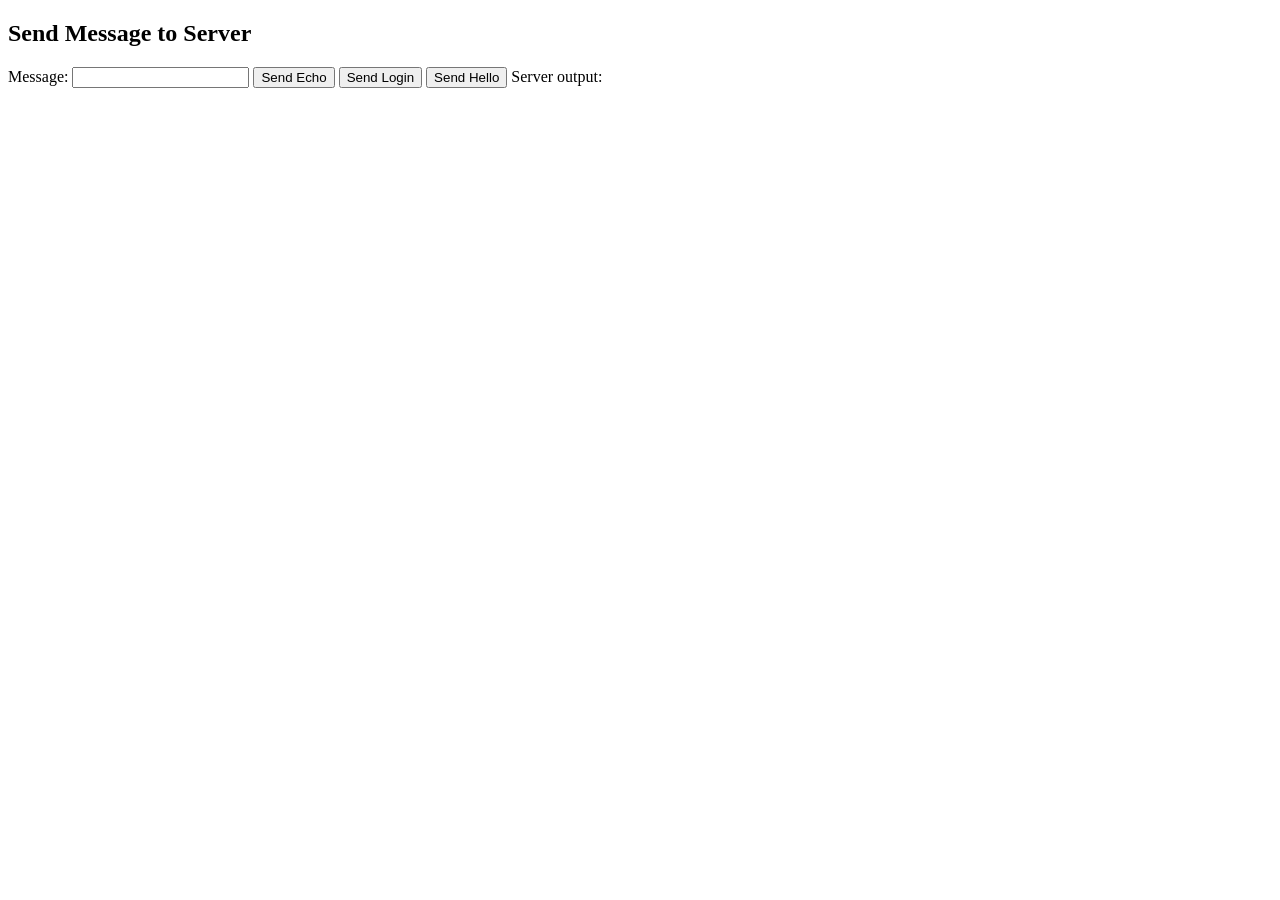
<file: www/form.html>
<!DOCTYPE html>
<html lang="en">

<head>
  <meta charset="UTF-8">
  <title>Simple RESTful HTTP form</title>

  <script>
    async function sendEcho() {
      const message = document.getElementById("msg").value;

      // Example: POST request to /echo endpoint
      try {
        const response = await fetch("/echo", {
          method: "POST",
          headers: {
            "Content-Type": "application/json"
          },
          body: JSON.stringify({ text: message })
        });

        if (!response.ok) {
          throw new Error("HTTP error " + response.status);
        }

        const result = await response.text();
        document.getElementById("response").textContent = "Server replied: " + result;
      } catch (err) {
        document.getElementById("response").textContent = "Request failed: " + err.message;
      }
    }


    async function sendLogin() {
      const message = document.getElementById("msg").value;

      // Example: POST request to /login endpoint
      try {
        const response = await fetch("/login", {
          method: "POST",
          headers: {
            "Content-Type": "application/json"
          },
          body: JSON.stringify({ text: message })
        });

        if (!response.ok) {
          throw new Error("HTTP error " + response.status);
        }

        const result = await response.text();
        document.getElementById("response").textContent = "Server replied: " + result;
      } catch (err) {
        document.getElementById("response").textContent = "Request failed: " + err.message;
      }
    }

    async function sendHello() {
      const message = document.getElementById("msg").value;

      // Example: PUT request to /hello endpoint
      try {
        const response = await fetch("/hello", {
          method: "PUT",
          headers: {
            "Content-Type": "application/json"
          },
          body: JSON.stringify({ text: message })
        });

        if (!response.ok) {
          throw new Error("HTTP error " + response.status);
        }

        const result = await response.text();
        document.getElementById("response").textContent = "Server replied: " + result;
      } catch (err) {
        document.getElementById("response").textContent = "Request failed: " + err.message;
      }
    }
  </script>

</head>

<body>
  <h2>Send Message to Server</h2>

  <!-- Input field -->
  <label for="msg">Message:</label>
  <input type="text" id="msg">
  <button onclick="sendEcho()">Send Echo</button>
  <button onclick="sendLogin()">Send Login</button>
  <button onclick="sendHello()">Send Hello</button>

  <!-- Output area -->
  <label for="output">Server output:</label>
  <p id="response"></p>
</body>

</html>
</file>
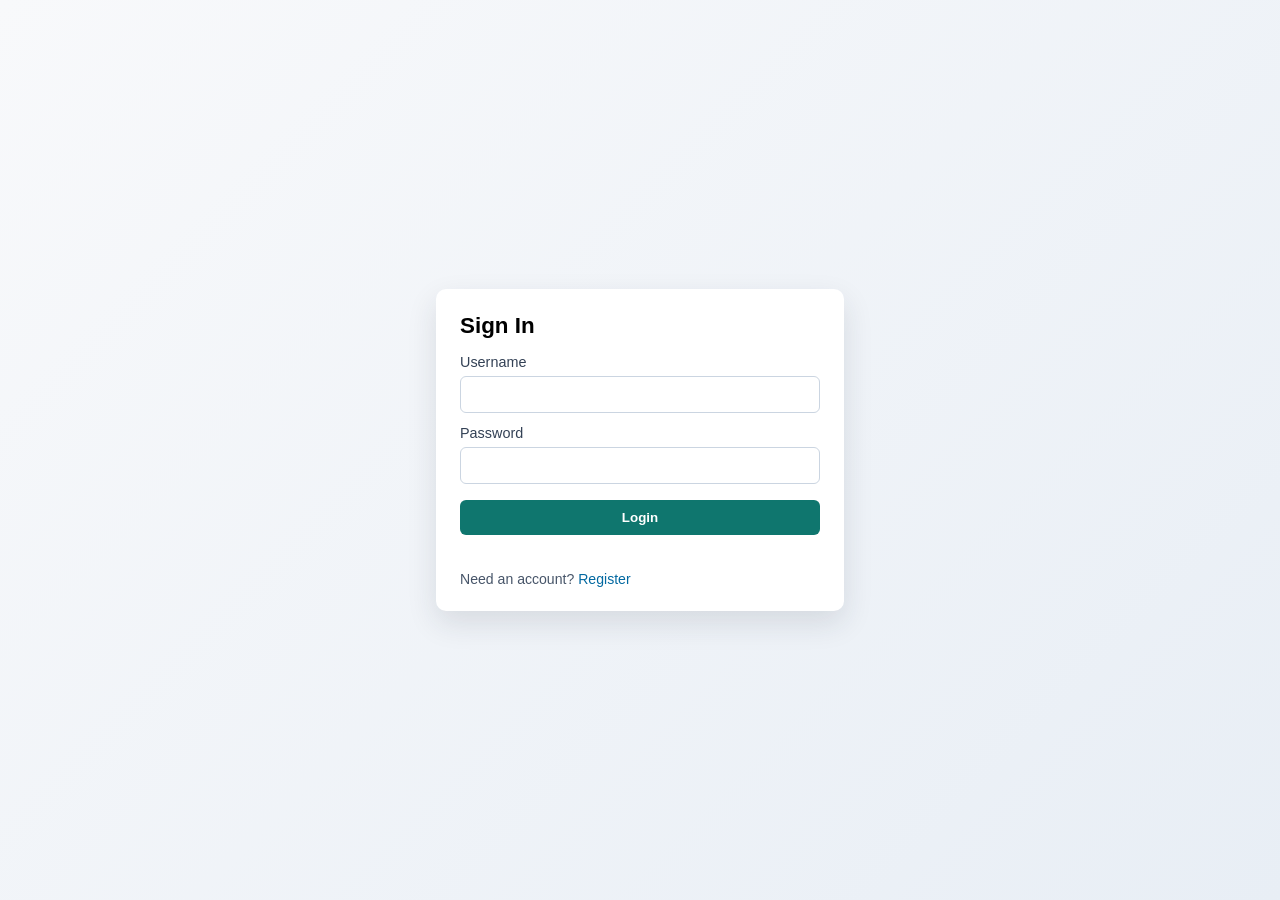
<file: www/login.html>
<!DOCTYPE html>
<html lang="en">
<head>
  <meta charset="UTF-8">
  <meta name="viewport" content="width=device-width, initial-scale=1.0">
  <title>Login</title>
  <style>
    body {
      font-family: Helvetica, sans-serif;
      display: grid;
      place-items: center;
      min-height: 100vh;
      margin: 0;
      background: linear-gradient(135deg, #f8f9fb, #e8eef5);
    }

    .card {
      width: min(360px, 90vw);
      background: white;
      border-radius: 10px;
      padding: 24px;
      box-shadow: 0 12px 30px rgba(31, 41, 55, 0.12);
    }

    h1 {
      margin-top: 0;
      font-size: 1.4rem;
    }

    label {
      display: block;
      margin-top: 12px;
      font-size: 0.9rem;
      color: #334155;
    }

    input {
      width: 100%;
      box-sizing: border-box;
      margin-top: 6px;
      padding: 10px;
      border: 1px solid #cbd5e1;
      border-radius: 6px;
    }

    button {
      width: 100%;
      margin-top: 16px;
      padding: 10px;
      border: none;
      border-radius: 6px;
      background: #0f766e;
      color: white;
      cursor: pointer;
      font-weight: 600;
    }

    #error {
      color: #b91c1c;
      min-height: 1.2em;
      margin-top: 10px;
      font-size: 0.85rem;
    }

    .hint {
      margin-top: 10px;
      font-size: 0.88rem;
      color: #475569;
    }

    .hint a {
      color: #0369a1;
      text-decoration: none;
    }
  </style>
</head>
<body>
  <div class="card">
    <h1>Sign In</h1>
    <form id="login-form">
      <label>
        Username
        <input id="username" name="username" type="text" required>
      </label>

      <label>
        Password
        <input id="password" name="password" type="password" required>
      </label>

      <button type="submit">Login</button>
    </form>
    <div id="error"></div>
    <div class="hint">Need an account? <a href="/register.html">Register</a></div>
  </div>

  <script>
    const form = document.getElementById("login-form");
    const errorNode = document.getElementById("error");

    form.addEventListener("submit", async (event) => {
      event.preventDefault();
      errorNode.textContent = "";

      const username = document.getElementById("username").value.trim();
      const password = document.getElementById("password").value;

      try {
        const response = await fetch("/login", {
          method: "POST",
          headers: { "Content-Type": "application/json" },
          body: JSON.stringify({ username, password })
        });

        if (response.status === 401) {
          errorNode.textContent = "Invalid username or password.";
          return;
        }

        if (!response.ok) {
          errorNode.textContent = "Login failed. Please try again.";
          return;
        }

        window.location.href = "/chat.html";
      } catch (err) {
        errorNode.textContent = "Network error. Please retry.";
      }
    });
  </script>
</body>
</html>
</file>
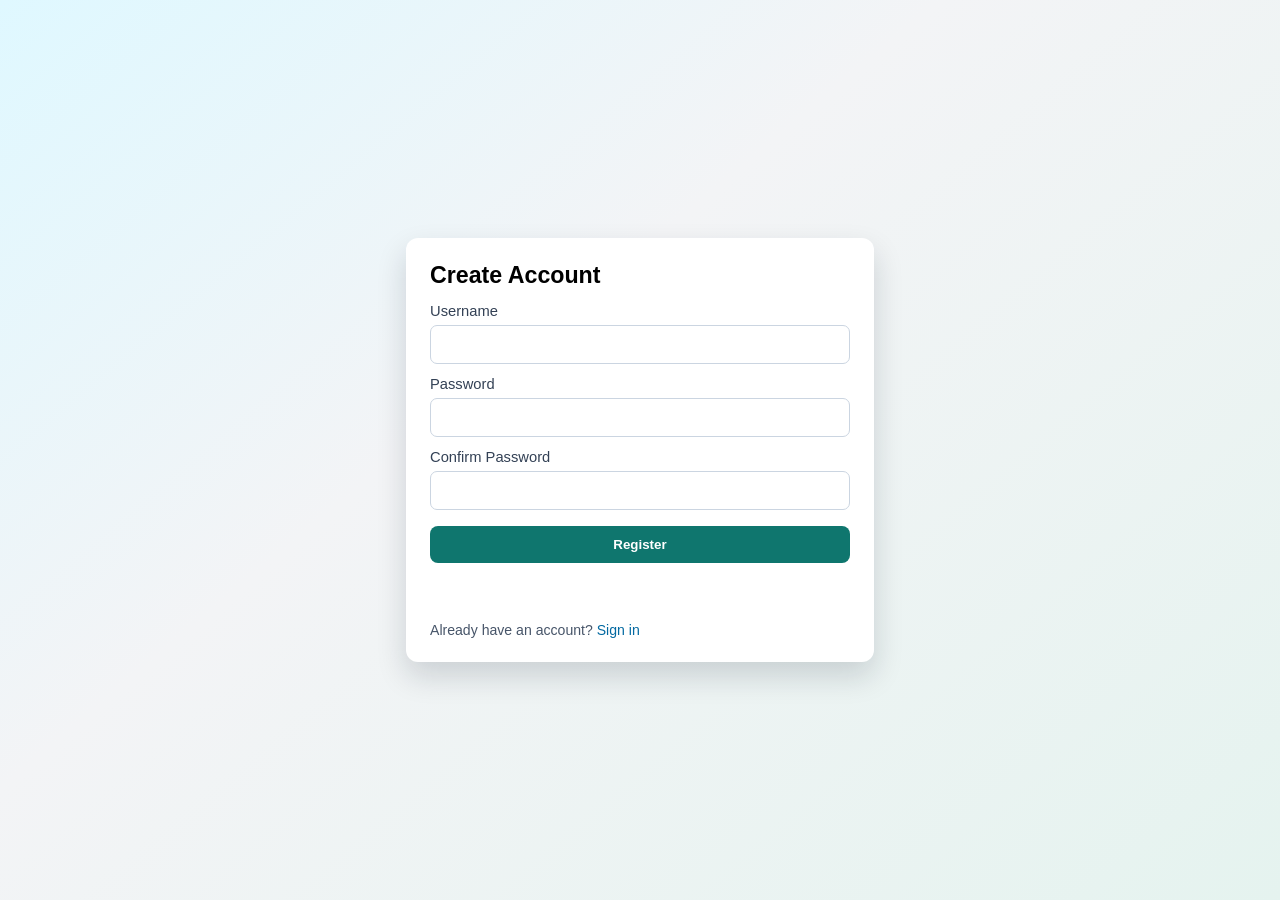
<file: www/register.html>
<!DOCTYPE html>
<html lang="en">
<head>
  <meta charset="UTF-8">
  <meta name="viewport" content="width=device-width, initial-scale=1.0">
  <title>Register</title>
  <style>
    body {
      font-family: "Avenir Next", "Segoe UI", sans-serif;
      display: grid;
      place-items: center;
      min-height: 100vh;
      margin: 0;
      background: linear-gradient(140deg, #dff8ff, #f3f4f6 40%, #e5f3ef);
    }

    .card {
      width: min(420px, 92vw);
      background: white;
      border-radius: 12px;
      padding: 24px;
      box-shadow: 0 14px 30px rgba(15, 23, 42, 0.16);
    }

    h1 {
      margin: 0 0 14px;
      font-size: 1.45rem;
    }

    label {
      display: block;
      margin-top: 12px;
      color: #334155;
      font-size: 0.92rem;
    }

    input {
      width: 100%;
      margin-top: 6px;
      border: 1px solid #cbd5e1;
      border-radius: 7px;
      padding: 10px;
      box-sizing: border-box;
      font-size: 0.95rem;
    }

    button {
      width: 100%;
      border: none;
      border-radius: 8px;
      margin-top: 16px;
      padding: 11px;
      color: white;
      background: #0f766e;
      font-weight: 700;
      cursor: pointer;
    }

    .hint {
      margin-top: 10px;
      font-size: 0.88rem;
      color: #475569;
    }

    .hint a {
      color: #0369a1;
      text-decoration: none;
    }

    #error {
      min-height: 1.2em;
      margin-top: 10px;
      color: #b91c1c;
      font-size: 0.88rem;
    }

    #ok {
      min-height: 1.2em;
      margin-top: 6px;
      color: #065f46;
      font-size: 0.88rem;
    }
  </style>
</head>
<body>
  <div class="card">
    <h1>Create Account</h1>
    <form id="register-form">
      <label>
        Username
        <input id="username" name="username" type="text" required>
      </label>

      <label>
        Password
        <input id="password" name="password" type="password" required>
      </label>

      <label>
        Confirm Password
        <input id="confirm-password" name="confirm_password" type="password" required>
      </label>

      <button type="submit">Register</button>
    </form>

    <div id="error"></div>
    <div id="ok"></div>
    <div class="hint">Already have an account? <a href="/login.html">Sign in</a></div>
  </div>

  <script>
    const form = document.getElementById("register-form");
    const errorNode = document.getElementById("error");
    const okNode = document.getElementById("ok");

    form.addEventListener("submit", async (event) => {
      event.preventDefault();
      errorNode.textContent = "";
      okNode.textContent = "";

      const username = document.getElementById("username").value.trim();
      const password = document.getElementById("password").value;
      const confirmPassword = document.getElementById("confirm-password").value;

      if (password !== confirmPassword) {
        errorNode.textContent = "Passwords do not match.";
        return;
      }

      try {
        const response = await fetch("/register", {
          method: "POST",
          headers: { "Content-Type": "application/json" },
          body: JSON.stringify({
            username,
            password,
            confirm_password: confirmPassword
          })
        });

        const payload = await response.json();
        if (!response.ok || payload.status === "error") {
          errorNode.textContent = payload.message || "Registration failed.";
          return;
        }

        okNode.textContent = "Account created. Redirecting to login...";
        window.setTimeout(() => {
          window.location.href = "/login.html";
        }, 900);
      } catch (error) {
        errorNode.textContent = "Network error. Please retry.";
      }
    });
  </script>
</body>
</html>
</file>
